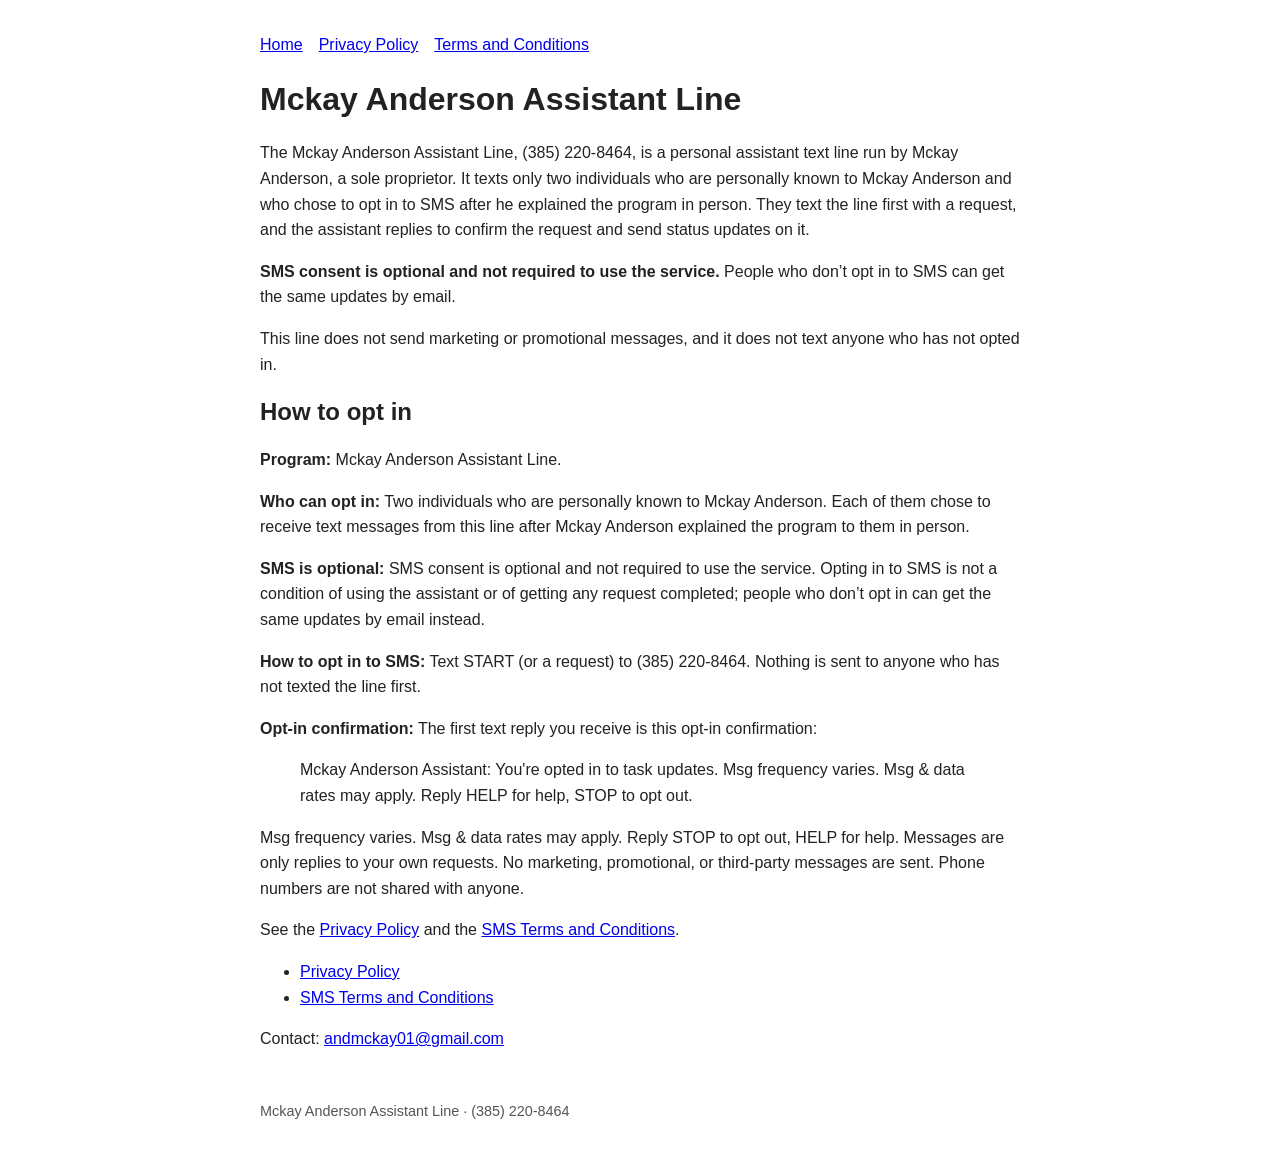
<file: index.html>
<!DOCTYPE html>
<html lang="en">
<head><meta charset="utf-8"><meta name="viewport" content="width=device-width, initial-scale=1"><title>Mckay Anderson Assistant Line</title><link rel="stylesheet" href="style.css"></head>
<body>
<nav><a href="index.html">Home</a><a href="privacy.html">Privacy Policy</a><a href="terms.html">Terms and Conditions</a></nav>
<h1>Mckay Anderson Assistant Line</h1>
<p>The Mckay Anderson Assistant Line, (385) 220-8464, is a personal assistant text line run by Mckay Anderson, a sole proprietor. It texts only two individuals who are personally known to Mckay Anderson and who chose to opt in to SMS after he explained the program in person. They text the line first with a request, and the assistant replies to confirm the request and send status updates on it.</p>
<p><strong>SMS consent is optional and not required to use the service.</strong> People who don&rsquo;t opt in to SMS can get the same updates by email.</p>
<p>This line does not send marketing or promotional messages, and it does not text anyone who has not opted in.</p>
<h2 id="opt-in">How to opt in</h2>
<p><strong>Program:</strong> Mckay Anderson Assistant Line.</p>
<p><strong>Who can opt in:</strong> Two individuals who are personally known to Mckay Anderson. Each of them chose to receive text messages from this line after Mckay Anderson explained the program to them in person.</p>
<p><strong>SMS is optional:</strong> SMS consent is optional and not required to use the service. Opting in to SMS is not a condition of using the assistant or of getting any request completed; people who don&rsquo;t opt in can get the same updates by email instead.</p>
<p><strong>How to opt in to SMS:</strong> Text START (or a request) to (385) 220-8464. Nothing is sent to anyone who has not texted the line first.</p>
<p><strong>Opt-in confirmation:</strong> The first text reply you receive is this opt-in confirmation:</p>
<blockquote>Mckay Anderson Assistant: You're opted in to task updates. Msg frequency varies. Msg &amp; data rates may apply. Reply HELP for help, STOP to opt out.</blockquote>
<p>Msg frequency varies. Msg &amp; data rates may apply. Reply STOP to opt out, HELP for help. Messages are only replies to your own requests. No marketing, promotional, or third-party messages are sent. Phone numbers are not shared with anyone.</p>
<p>See the <a href="https://andmckay01.github.io/textline/privacy.html">Privacy Policy</a> and the <a href="https://andmckay01.github.io/textline/terms.html#opt-in">SMS Terms and Conditions</a>.</p>

<ul>
<li><a href="privacy.html">Privacy Policy</a></li>
<li><a href="terms.html">SMS Terms and Conditions</a></li>
</ul>
<p>Contact: <a href="mailto:andmckay01@gmail.com">andmckay01@gmail.com</a></p>
<footer>Mckay Anderson Assistant Line &middot; (385) 220-8464</footer>
</body>
</html>
</file>
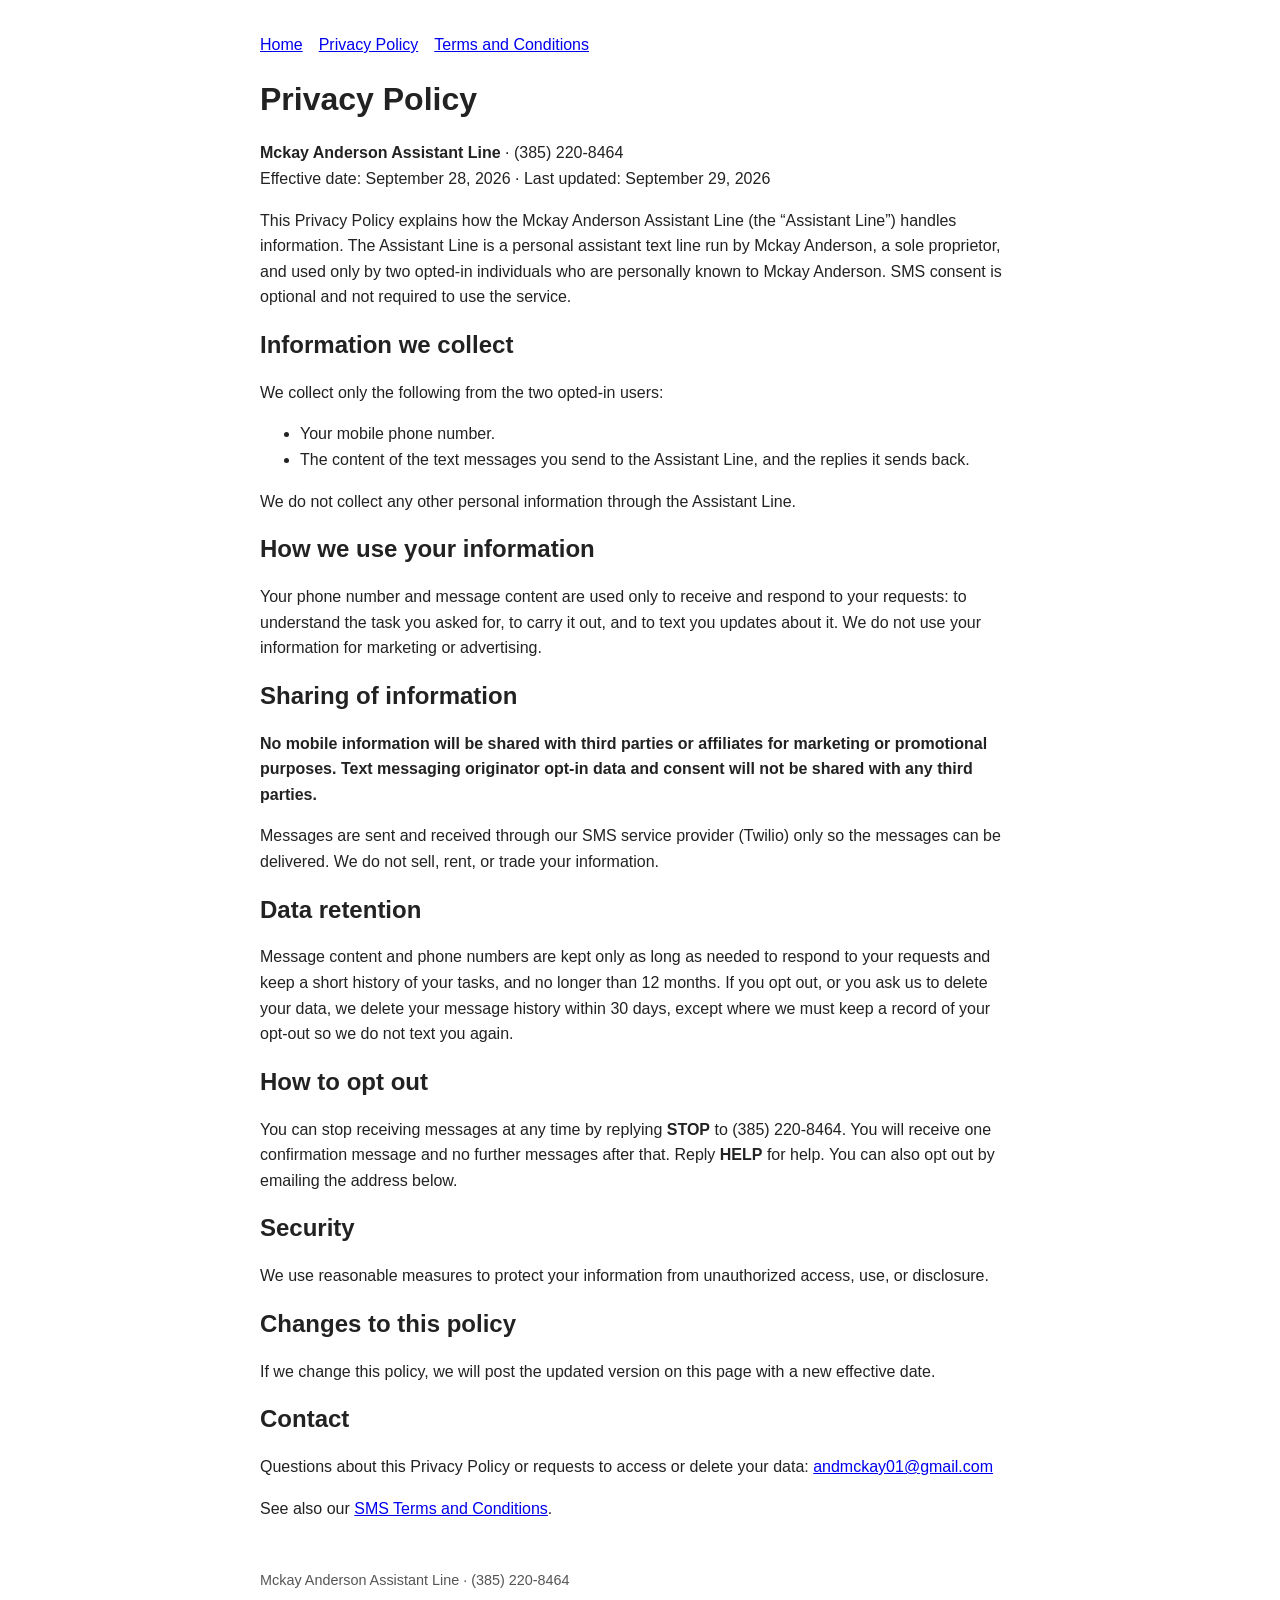
<file: privacy.html>
<!DOCTYPE html>
<html lang="en">
<head><meta charset="utf-8"><meta name="viewport" content="width=device-width, initial-scale=1"><title>Privacy Policy - Mckay Anderson Assistant Line</title><link rel="stylesheet" href="style.css"></head>
<body>
<nav><a href="index.html">Home</a><a href="privacy.html">Privacy Policy</a><a href="terms.html">Terms and Conditions</a></nav>
<h1>Privacy Policy</h1>
<p><strong>Mckay Anderson Assistant Line</strong> &middot; (385) 220-8464<br>Effective date: September 28, 2026 &middot; Last updated: September 29, 2026</p>

<p>This Privacy Policy explains how the Mckay Anderson Assistant Line (the &ldquo;Assistant Line&rdquo;) handles information. The Assistant Line is a personal assistant text line run by Mckay Anderson, a sole proprietor, and used only by two opted-in individuals who are personally known to Mckay Anderson. SMS consent is optional and not required to use the service.</p>

<h2>Information we collect</h2>
<p>We collect only the following from the two opted-in users:</p>
<ul>
<li>Your mobile phone number.</li>
<li>The content of the text messages you send to the Assistant Line, and the replies it sends back.</li>
</ul>
<p>We do not collect any other personal information through the Assistant Line.</p>

<h2>How we use your information</h2>
<p>Your phone number and message content are used only to receive and respond to your requests: to understand the task you asked for, to carry it out, and to text you updates about it. We do not use your information for marketing or advertising.</p>

<h2>Sharing of information</h2>
<p><strong>No mobile information will be shared with third parties or affiliates for marketing or promotional purposes. Text messaging originator opt-in data and consent will not be shared with any third parties.</strong></p>
<p>Messages are sent and received through our SMS service provider (Twilio) only so the messages can be delivered. We do not sell, rent, or trade your information.</p>

<h2>Data retention</h2>
<p>Message content and phone numbers are kept only as long as needed to respond to your requests and keep a short history of your tasks, and no longer than 12 months. If you opt out, or you ask us to delete your data, we delete your message history within 30 days, except where we must keep a record of your opt-out so we do not text you again.</p>

<h2>How to opt out</h2>
<p>You can stop receiving messages at any time by replying <strong>STOP</strong> to (385) 220-8464. You will receive one confirmation message and no further messages after that. Reply <strong>HELP</strong> for help. You can also opt out by emailing the address below.</p>

<h2>Security</h2>
<p>We use reasonable measures to protect your information from unauthorized access, use, or disclosure.</p>

<h2>Changes to this policy</h2>
<p>If we change this policy, we will post the updated version on this page with a new effective date.</p>

<h2>Contact</h2>
<p>Questions about this Privacy Policy or requests to access or delete your data: <a href="mailto:andmckay01@gmail.com">andmckay01@gmail.com</a></p>

<p>See also our <a href="terms.html">SMS Terms and Conditions</a>.</p>
<footer>Mckay Anderson Assistant Line &middot; (385) 220-8464</footer>
</body>
</html>
</file>
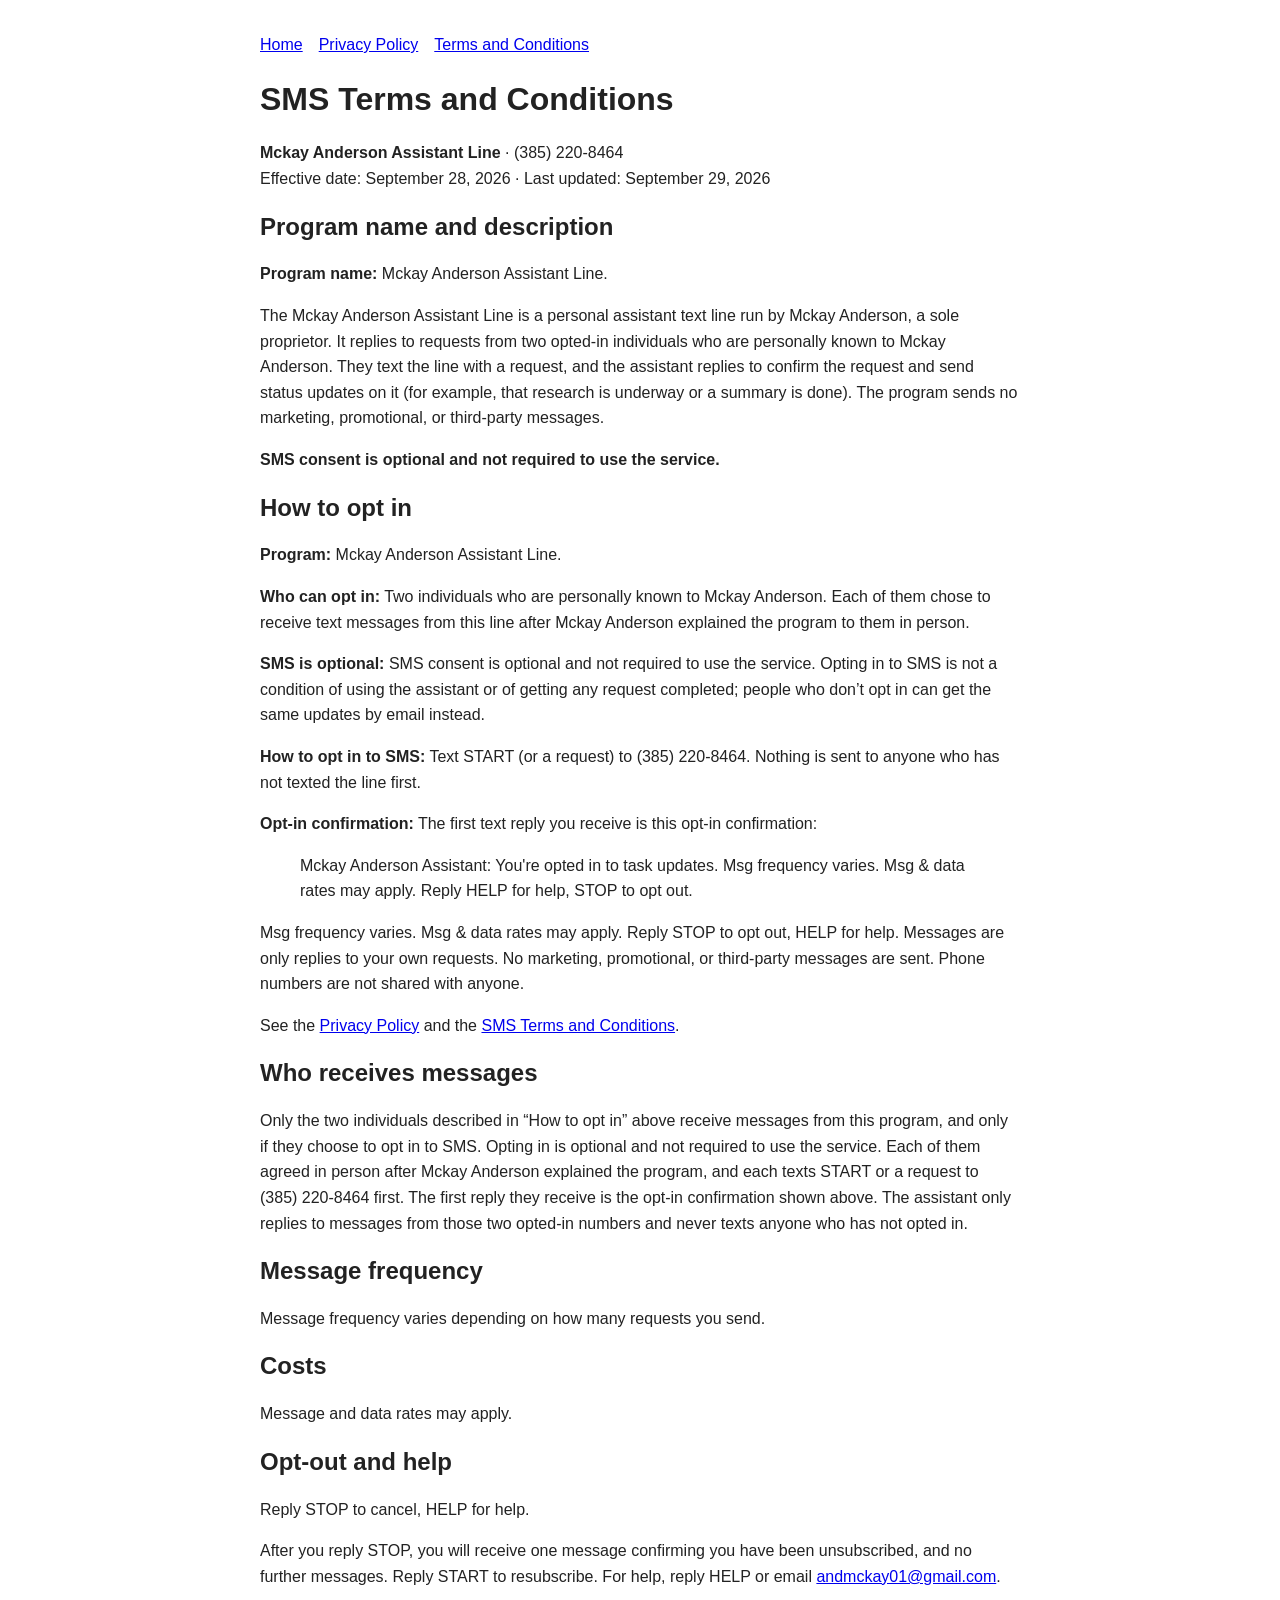
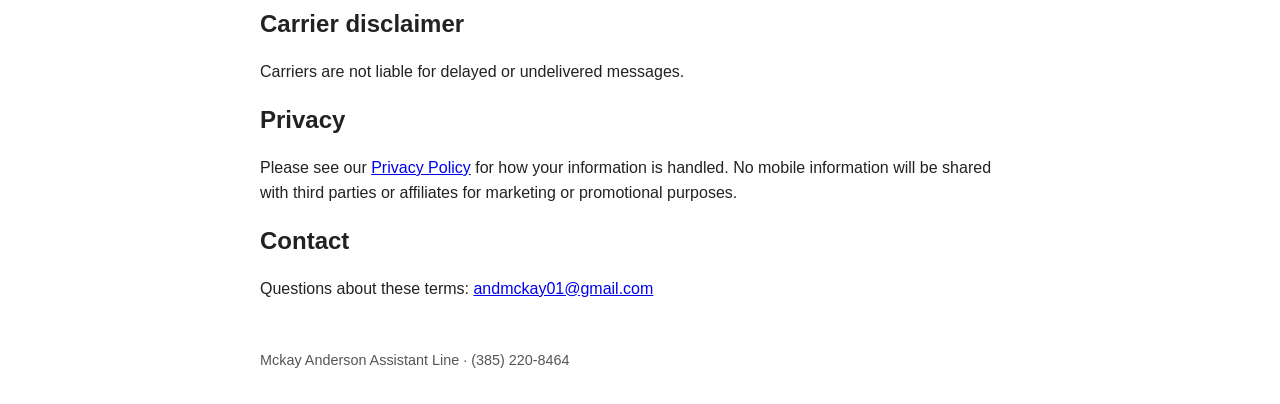
<file: terms.html>
<!DOCTYPE html>
<html lang="en">
<head><meta charset="utf-8"><meta name="viewport" content="width=device-width, initial-scale=1"><title>SMS Terms and Conditions - Mckay Anderson Assistant Line</title><link rel="stylesheet" href="style.css"></head>
<body>
<nav><a href="index.html">Home</a><a href="privacy.html">Privacy Policy</a><a href="terms.html">Terms and Conditions</a></nav>
<h1>SMS Terms and Conditions</h1>
<p><strong>Mckay Anderson Assistant Line</strong> &middot; (385) 220-8464<br>Effective date: September 28, 2026 &middot; Last updated: September 29, 2026</p>

<h2>Program name and description</h2>
<p><strong>Program name:</strong> Mckay Anderson Assistant Line.</p>
<p>The Mckay Anderson Assistant Line is a personal assistant text line run by Mckay Anderson, a sole proprietor. It replies to requests from two opted-in individuals who are personally known to Mckay Anderson. They text the line with a request, and the assistant replies to confirm the request and send status updates on it (for example, that research is underway or a summary is done). The program sends no marketing, promotional, or third-party messages.</p>
<p><strong>SMS consent is optional and not required to use the service.</strong></p>

<h2 id="opt-in">How to opt in</h2>
<p><strong>Program:</strong> Mckay Anderson Assistant Line.</p>
<p><strong>Who can opt in:</strong> Two individuals who are personally known to Mckay Anderson. Each of them chose to receive text messages from this line after Mckay Anderson explained the program to them in person.</p>
<p><strong>SMS is optional:</strong> SMS consent is optional and not required to use the service. Opting in to SMS is not a condition of using the assistant or of getting any request completed; people who don&rsquo;t opt in can get the same updates by email instead.</p>
<p><strong>How to opt in to SMS:</strong> Text START (or a request) to (385) 220-8464. Nothing is sent to anyone who has not texted the line first.</p>
<p><strong>Opt-in confirmation:</strong> The first text reply you receive is this opt-in confirmation:</p>
<blockquote>Mckay Anderson Assistant: You're opted in to task updates. Msg frequency varies. Msg &amp; data rates may apply. Reply HELP for help, STOP to opt out.</blockquote>
<p>Msg frequency varies. Msg &amp; data rates may apply. Reply STOP to opt out, HELP for help. Messages are only replies to your own requests. No marketing, promotional, or third-party messages are sent. Phone numbers are not shared with anyone.</p>
<p>See the <a href="https://andmckay01.github.io/textline/privacy.html">Privacy Policy</a> and the <a href="https://andmckay01.github.io/textline/terms.html#opt-in">SMS Terms and Conditions</a>.</p>

<h2>Who receives messages</h2>
<p>Only the two individuals described in &ldquo;How to opt in&rdquo; above receive messages from this program, and only if they choose to opt in to SMS. Opting in is optional and not required to use the service. Each of them agreed in person after Mckay Anderson explained the program, and each texts START or a request to (385) 220-8464 first. The first reply they receive is the opt-in confirmation shown above. The assistant only replies to messages from those two opted-in numbers and never texts anyone who has not opted in.</p>

<h2>Message frequency</h2>
<p>Message frequency varies depending on how many requests you send.</p>

<h2>Costs</h2>
<p>Message and data rates may apply.</p>

<h2>Opt-out and help</h2>
<p>Reply STOP to cancel, HELP for help.</p>
<p>After you reply STOP, you will receive one message confirming you have been unsubscribed, and no further messages. Reply START to resubscribe. For help, reply HELP or email <a href="mailto:andmckay01@gmail.com">andmckay01@gmail.com</a>.</p>

<h2>Carrier disclaimer</h2>
<p>Carriers are not liable for delayed or undelivered messages.</p>

<h2>Privacy</h2>
<p>Please see our <a href="https://andmckay01.github.io/textline/privacy.html">Privacy Policy</a> for how your information is handled. No mobile information will be shared with third parties or affiliates for marketing or promotional purposes.</p>

<h2>Contact</h2>
<p>Questions about these terms: <a href="mailto:andmckay01@gmail.com">andmckay01@gmail.com</a></p>
<footer>Mckay Anderson Assistant Line &middot; (385) 220-8464</footer>
</body>
</html>
</file>
<file: style.css>
body{font-family:-apple-system,BlinkMacSystemFont,"Segoe UI",Roboto,Helvetica,Arial,sans-serif;max-width:760px;margin:2rem auto;padding:0 1rem;line-height:1.6;color:#222}
h1,h2{line-height:1.25}nav a{margin-right:1rem}footer{margin-top:3rem;font-size:.9rem;color:#555}
</file>
